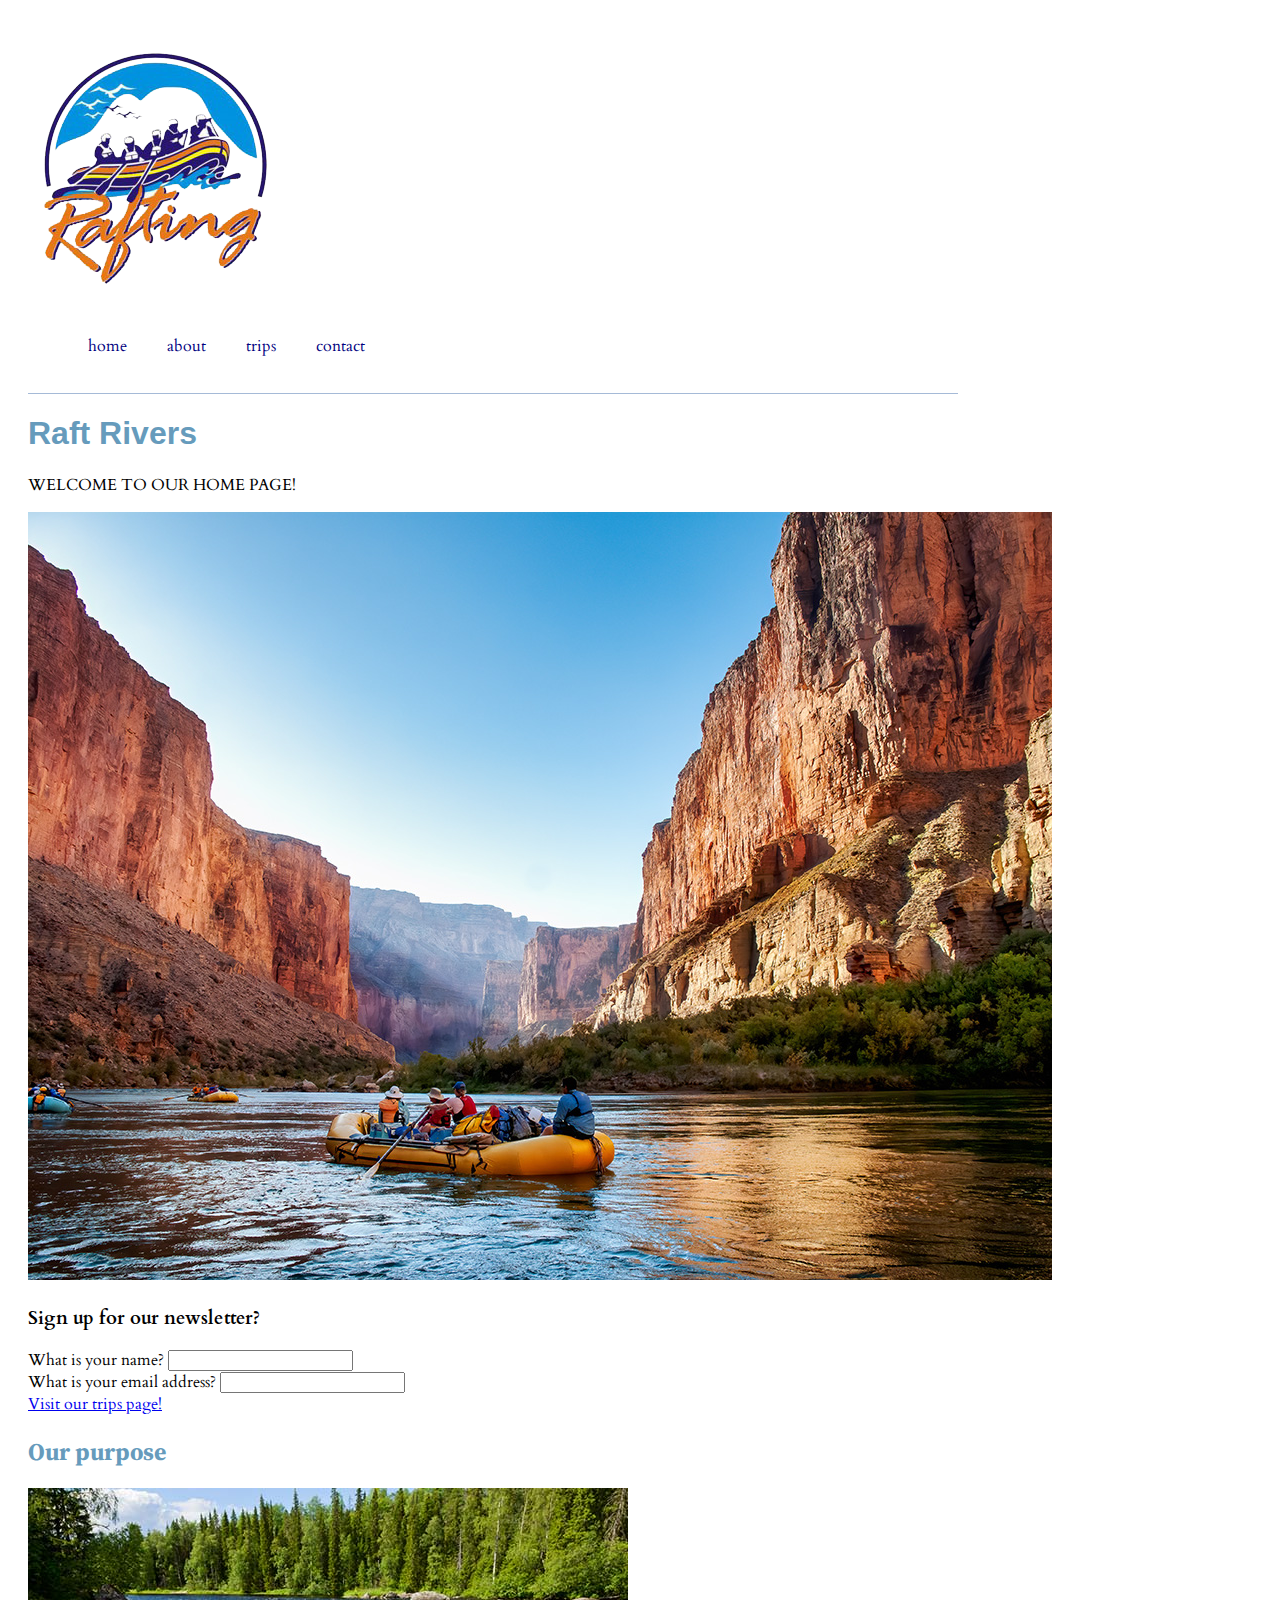
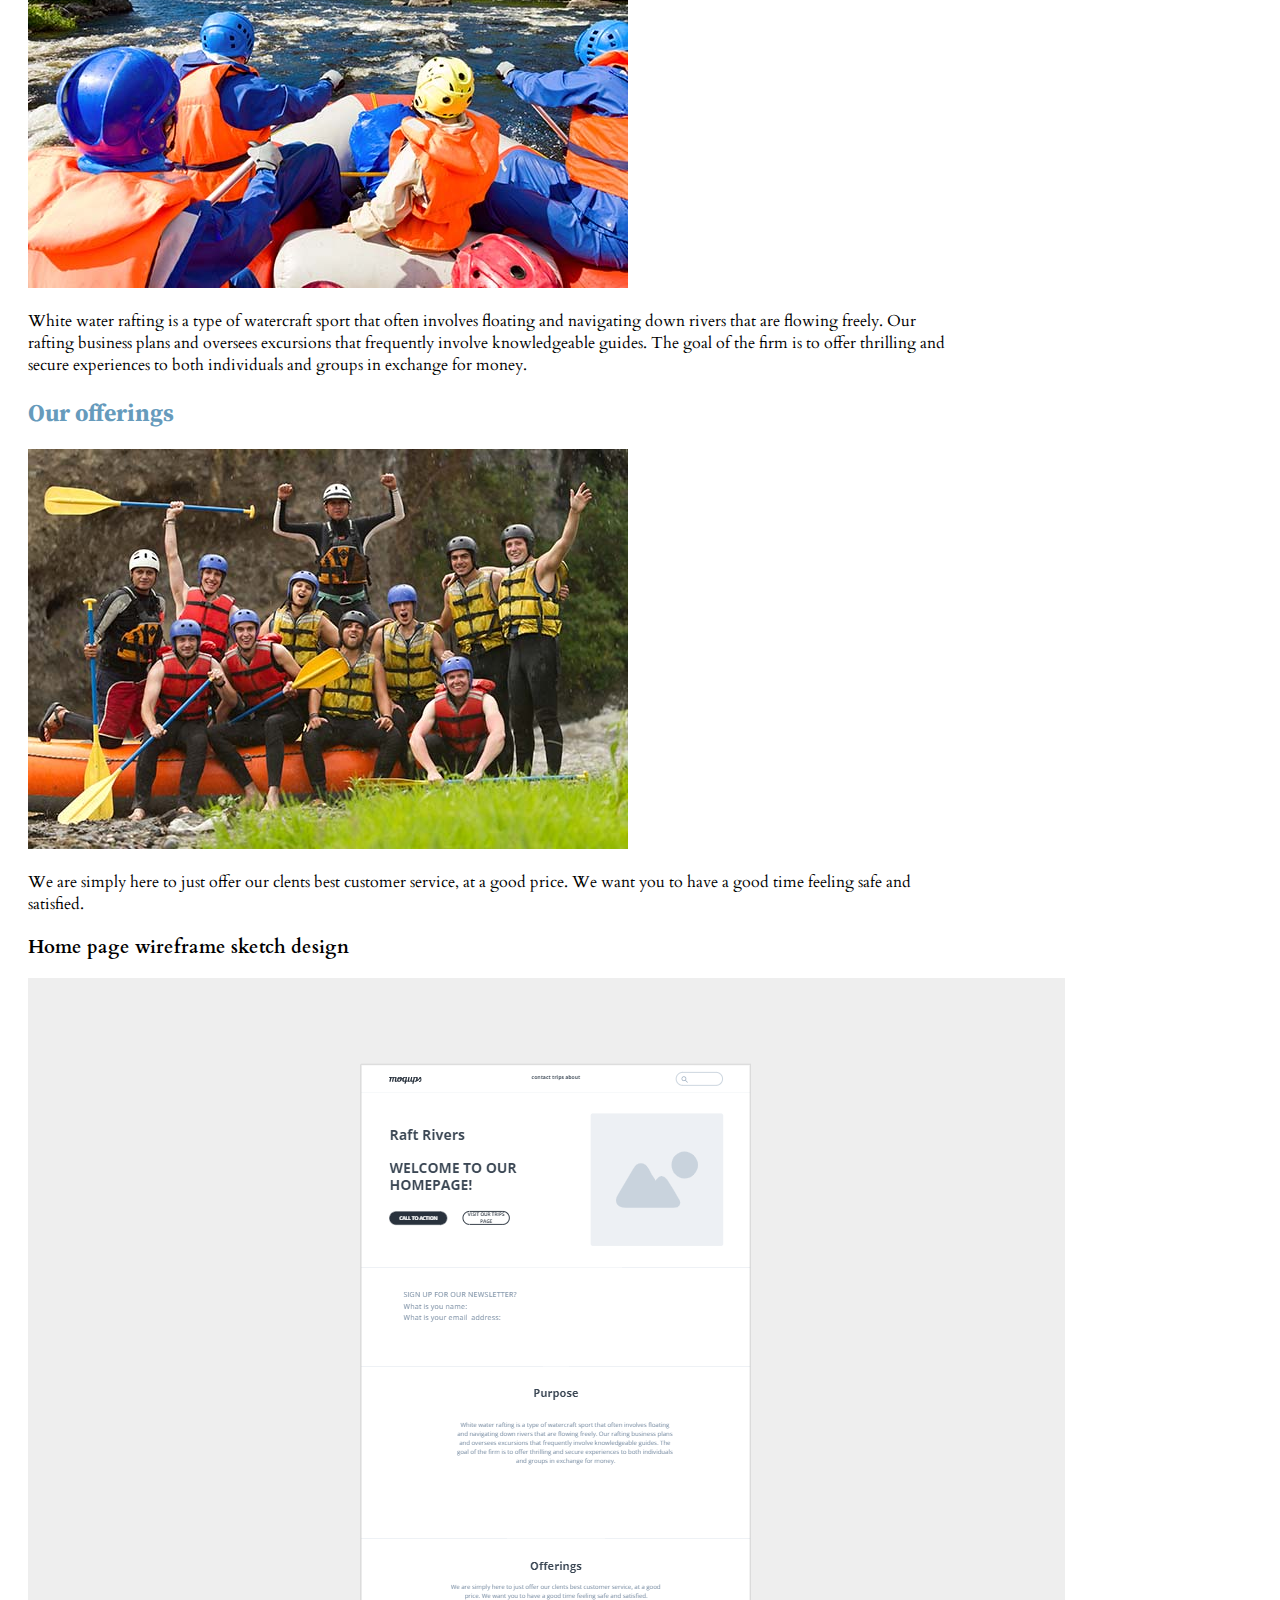
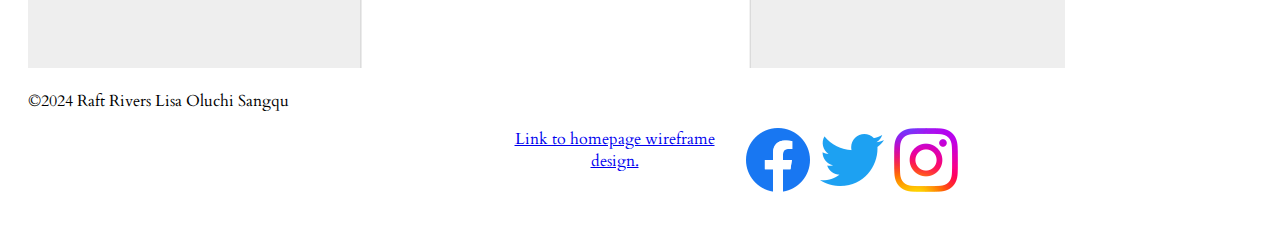
<file: wwr/index.html>
<!DOCTYPE html>
<html lang="en-US">
    <head>
        <meta charset="utf-8">
        <meta name="viewport" content="width=device-width,initial-scale=1">
        <title>Home</title>
        <meta name="description" content="This page will contain some attention grabbing information including company information, call(s) to action, appealing graphics, and other items.">
    <meta name="author" content="Lisa Oluchi Sangqu">
    <link rel="stylesheet" href="styles/rafting.css">
  </head>
</html>
<header>
  <div class="about">
    <img src="images/logo.png" alt="Rafting Site Logo">

    <nav>
      <ul class="navigation">
        <a href="index.html">home</a>
        <a href="about.html">about</a>
        <a href="trips.html">trips</a>
        <a href="contact.html">contact</a>
      </ul> 
      </nav>
</header>
<div class="gird">
<main>
    <h1>Raft Rivers</h1>
    <p>WELCOME TO OUR HOME PAGE!</p>
  <div class="home"> 
    <img src="images/homepg.jpg" alt="home backgroung image">
  </div>

    <form>
        <h3>Sign up for our newsletter?</h3>
<div class="home-form1">
 <label for="home-form1">What is your name?</label>
    <input type="text" id="home-form1" name="home-form1">
</div>
<div class="home-form2">
    <label for="home-form2">What is your email address?</label>
       <input type="text" id="home-form2" name="home-form2">
   </div>   
    </form>
    <a href="trips.html"> Visit our trips page!</a>  

    <h2>Our purpose</h2>
  <Img src="images/purpose.jpg" alt="White water rafting site purpose">
    <p>White water rafting is a type of watercraft sport that often involves floating and navigating down rivers that are flowing freely. Our rafting business plans and oversees excursions that frequently involve knowledgeable guides. The goal of the firm is to offer thrilling and secure experiences to both individuals and groups in exchange for money.</p>
    

    <h2>Our offerings</h2>
  <Img src="images/offerings.jpg" alt="White water rafting site offerings.">
    <p>We are simply here to just offer our clents best customer service, at a good price. We want you to have a good time feeling safe and satisfied.</p>

    <h3>Home page wireframe sketch design</h3>
    <img src="images/homewireframe.png" alt="homepage wireframe">

</main>
</div>


<footer>

    <p>©2024  Raft Rivers  Lisa Oluchi Sangqu </p>
    <nav class="sociallinks">
        <a href="https://app.moqups.com/unsaved/9911c828/edit/page/a5580e401">Link to homepage wireframe design.
        <a href="https://facebook.com">
          <img src="images/facebook.png" alt="Facebook">
        </a>
        <a href="https://twitter.com">
          <img src="images/twitter.png" alt="Twitter">
        </a>
        <a href="https://instagram.com">
          <img src="images/intsagram.png" alt="Instagram">
        </a>
      </nav>
</footer>
</file>
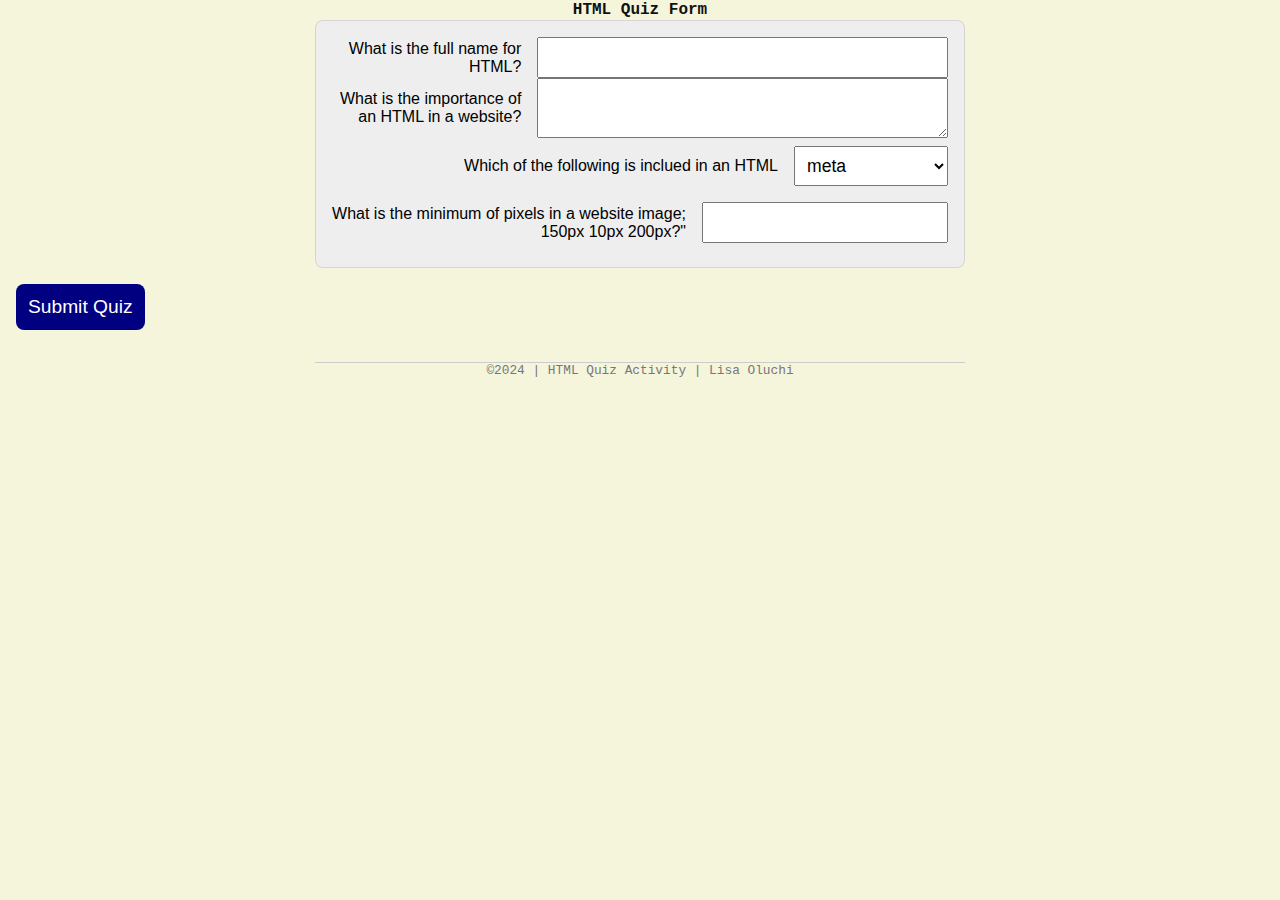
<file: quiz.html>
<!DOCTYPE html>
<html lang="en-us">
 <head>
  <meta charset="utf-8">
  <meta name="viewport" content="width=device-width,initial-scale=1">
  <title>Quiz form </title>
  <meta name="description" content="This page will be about a online HTML Quiz">
<meta name="author" content="Lisa Oluchi Sangqu">
<link rel="stylesheet" href="styles/quiz.css">
</head>
<body>
<header>
  <h1> HTML Quiz Form</h1>
</header>
<main>
    <form>
        <div class="form-item column2">
        <label for="q1">What is the full name for HTML?</label>
        <input type="text" id="q1" name="q1">
    </div>
    <div class=" form-item column2">
        <label for="q2">What is the importance of an HTML in a website?</label>
        <textarea id="q2" name="q2"></textarea>
    </div>
    <div class="form-item column1">
        <label for="q3">Which of the following is inclued in an HTML </label> 
        <select id="q3" name="q3">
        <option value="meta">meta</option>
        <option value="header">header</option>
        <option value="grid">grid</option>
        </select> </div>
        <div class="form-item column1">
        <label for="q4">What is the minimum of pixels in a website image; 150px 10px 200px?"</label>
        <input type="number" id="q4" name="q4">
          </form> </div>
          <button type="submit">Submit Quiz</button>
</main>
<footer>
  <p>©2024 | HTML Quiz Activity | Lisa Oluchi</p>
</footer>
</body>
</html>
  </head>
</html>
</file>
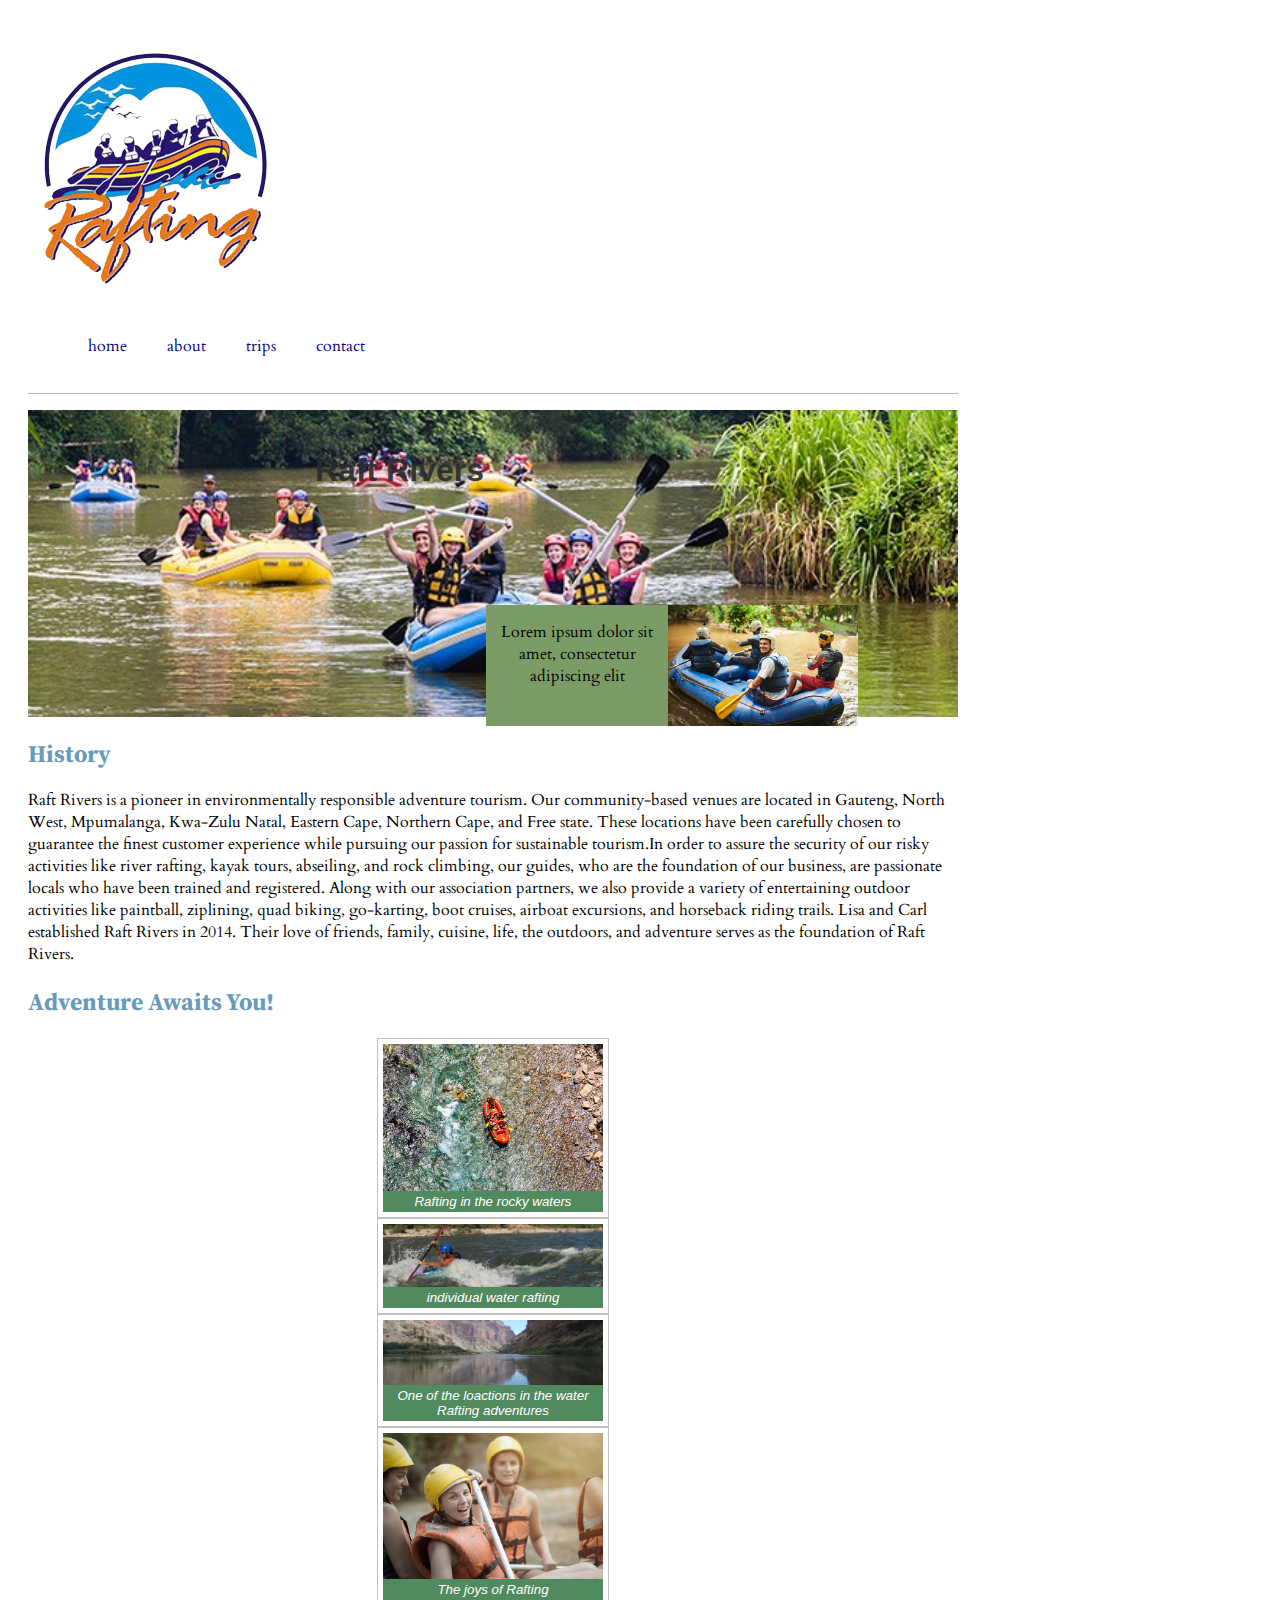
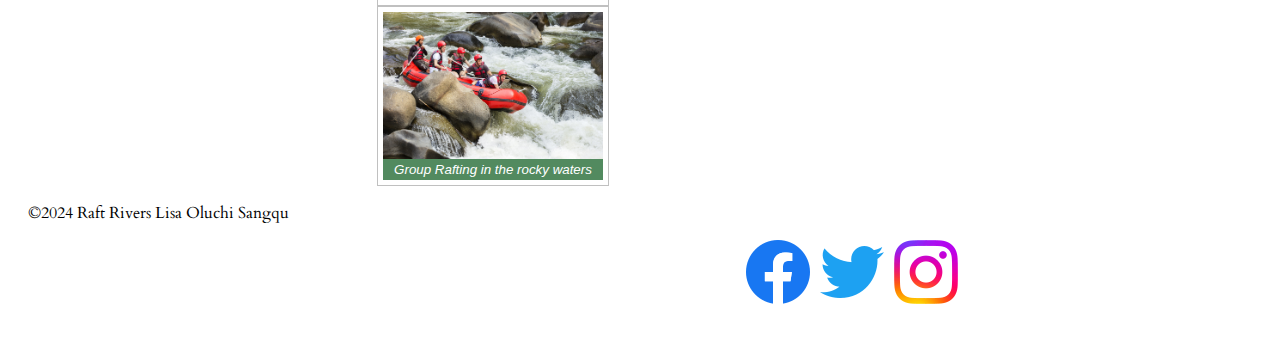
<file: wwr/about.html>
<!DOCTYPE html>
<html lang="en-US">
    <head>
        <meta charset="utf-8">
        <meta name="viewport" content="width=device-width,initial-scale=1">
        <title>About us</title>
        <meta name="description" content="This page will be an About Us type of page which may provide contact information, history, and other promotions">
    <meta name="author" content="Lisa Oluchi Sangqu">
    <link rel="stylesheet" href="styles/rafting.css">
  </head>
</html>
<header>
  <div class="about">
    <img src="images/logo.png" alt="Rafting Site Logo">

    <nav>
      <ul class="navigation">
        <a href="index.html">home</a>
        <a href="about.html">about</a>
        <a href="trips.html">trips</a>
        <a href="contact.html">contact</a>
      </ul> 
      </nav>
</header>

<main>
  <div class="hero"> 
    <img src="images/hero.jpg" alt="about us backgroung image">
    
    <h1>Raft Rivers</h1>
    <article>
      <img src="images/happyimg.jpg" alt="happy clients">
      <p>Lorem ipsum dolor sit amet, consectetur adipiscing elit</p>
   </article>

  </div>
    <section>
      <h2>History</h2>
      <p>Raft Rivers is a pioneer in environmentally responsible adventure tourism. Our community-based venues are located in Gauteng, North West, Mpumalanga, Kwa-Zulu Natal, Eastern Cape, Northern Cape, and Free state.  These locations have been carefully chosen to guarantee the finest customer experience while pursuing our passion for sustainable tourism.In order to assure the security of our risky activities like river rafting, kayak tours, abseiling, and rock climbing, our guides, who are the foundation of our business, are passionate locals who have been trained and registered. Along with our association partners, we also provide a variety of entertaining outdoor activities like paintball, ziplining, quad biking, go-karting, boot cruises, airboat excursions, and horseback riding trails.

        Lisa and Carl established Raft Rivers in 2014. Their love of friends, family, cuisine, life, the outdoors, and adventure serves as the foundation of Raft Rivers. 
        </p>   
    </section>
    <section class="images">
      <h2>Adventure Awaits You!</h2>
      <figure>
        <img src="images/image1.jpg" alt="White water rafting"> <figcaption>Rafting in the rocky waters</figcaption>
      </figure>
    <figure>
      <img src="images/image2.jpg" alt="White water rafting"><figcaption>individual water rafting</figcaption>
    </figure>
    <figure>
      <img src="images/image3.jpg" alt="White water rafting"><figcaption>One of the loactions in the water Rafting adventures</figcaption>
    </figure>
    <figure>
     <img src="images/image4.png" alt="White water rafting"> <figcaption>The joys of Rafting</figcaption>
    </figure>
    <figure>
      <img src="images/image5.jpg" alt="White water rafting"> <figcaption>Group Rafting in the rocky waters</figcaption>
    </figure>
    </section> 

    
</main>
</div>
<footer>
    <p>©2024  Raft Rivers  Lisa Oluchi Sangqu </p>
    <nav class="sociallinks">
        <a href="https://facebook.com">
          <img src="images/facebook.png" alt="Facebook">
        </a>
        <a href="https://twitter.com">
          <img src="images/twitter.png" alt="Twitter">
        </a>
        <a href="https://instagram.com">
          <img src="images/intsagram.png" alt="Instagram">
        </a>
      </nav>
</footer>
</file>
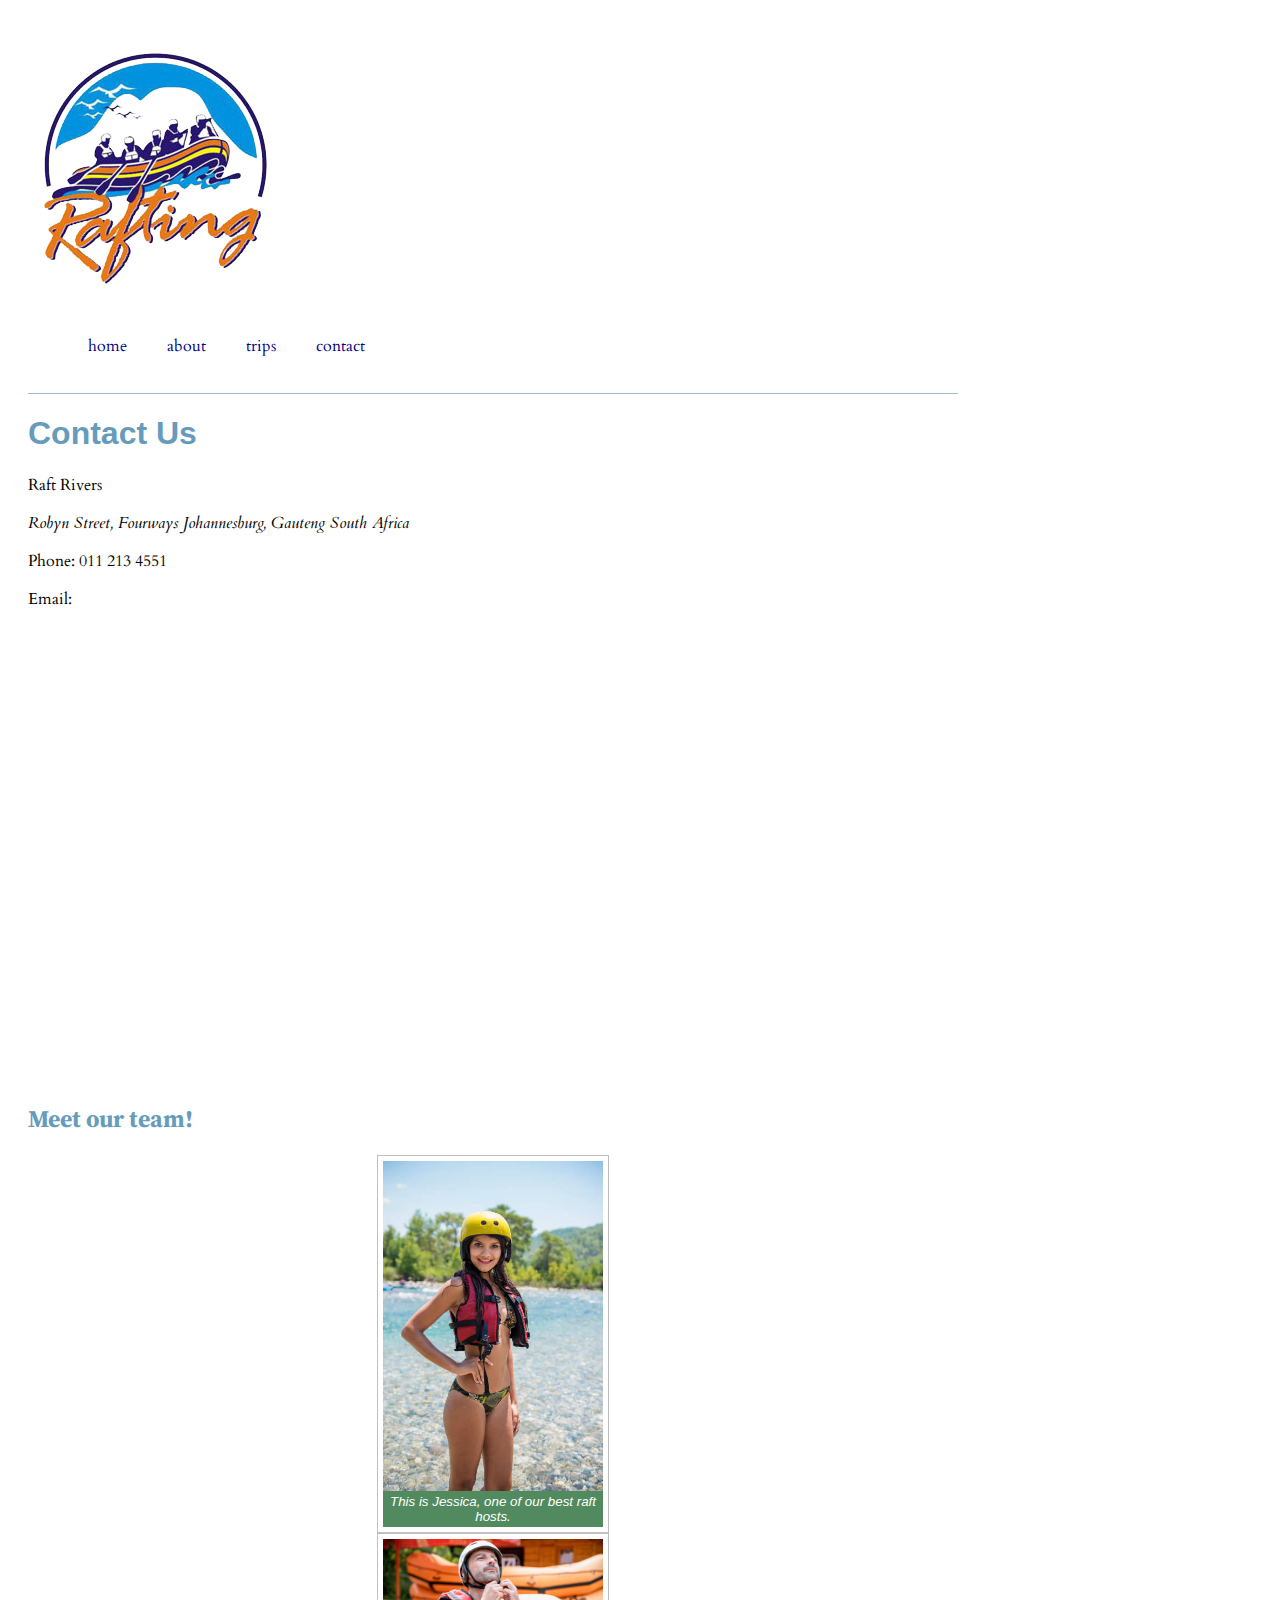
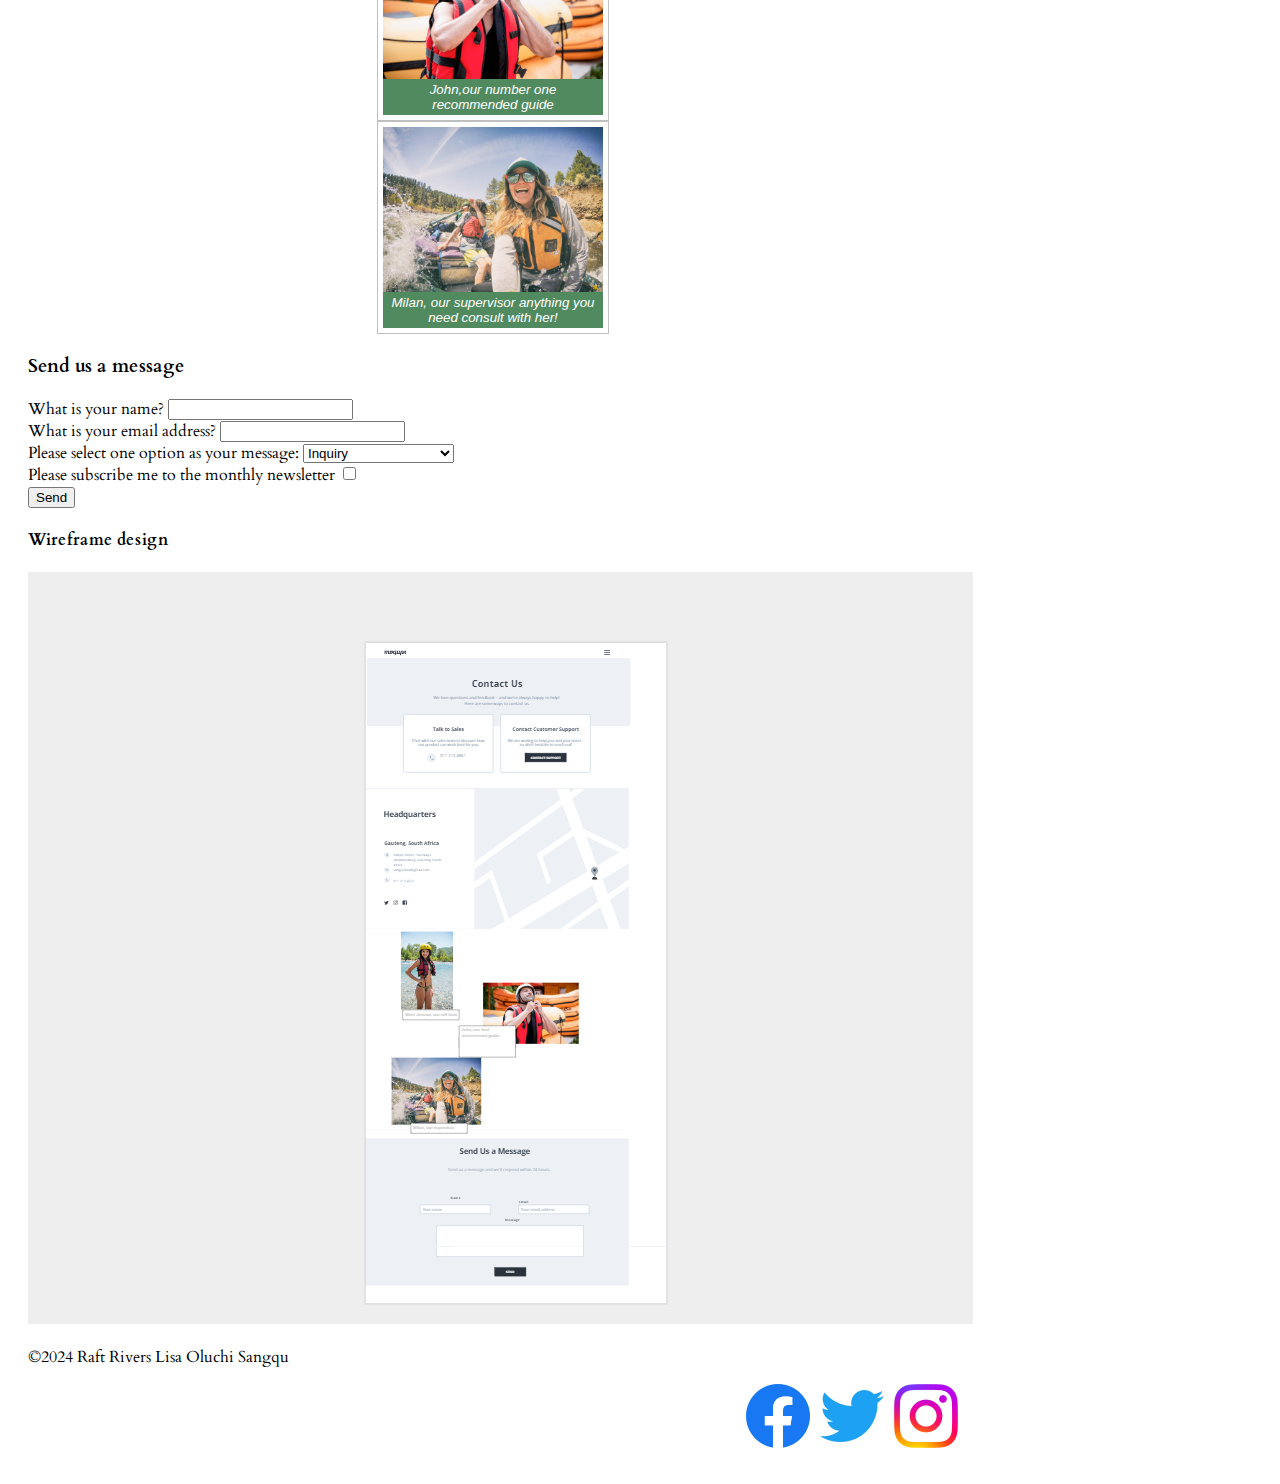
<file: wwr/contact.html>
<!DOCTYPE html>
<html lang="en-US">
    <head>
        <meta charset="utf-8">
        <meta name="viewport" content="width=device-width,initial-scale=1">
        <title>Contact us</title>
        <meta name="description" content="This page will provides contact information and a form to obtain user input including questions and comments.">
    <meta name="author" content="Lisa Oluchi Sangqu">
    <link rel="stylesheet" href="styles/rafting.css">
  </head>
</html>
<header>
  <div class="about">
    <img src="images/logo.png" alt="Rafting Site Logo">

    <nav>
      <ul class="navigation">
        <a href="index.html">home</a>
        <a href="about.html">about</a>
        <a href="trips.html">trips</a>
        <a href="contact.html">contact</a>
      </ul> 
      </nav>
  </header>

  

  <main>
  <h1>Contact Us</h1>  
    <p>Raft Rivers </p>
    <p><address>Robyn Street, Fourways Johannesburg, Gauteng South Africa</address></p>
    <p>Phone: 011 213 4551</p>
    <p> Email:<a href="sangqulisa@gmail.com"></a></p> 

    <div class="map">
        <iframe src="https://www.google.com/maps/embed?pb=!1m14!1m8!1m3!1d896.1754878340436!2d27.985478153372824!3d-26.043306323702584!3m2!1i1024!2i768!4f13.1!3m3!1m2!1s0x1e9574259514d433%3A0xedf51eaf951c7c7b!2s18%20Chroom%20St%2C%20Jukskei%20Park%2C%20Randburg%2C%202188!5e0!3m2!1sen!2sza!4v1680470971715!5m2!1sen!2sza" width="600" height="450" style="border:0;" allowfullscreen="" loading="lazy" referrerpolicy="no-referrer-when-downgrade"></iframe>
        </div> 
 <section class="employeeimages">
            <h2>Meet our team!</h2>
            <figure>
                <img src="images/employee1.jpg" alt="White water rafting"> <figcaption>This is Jessica, one of our best raft hosts.</figcaption>
      </figure>
    <figure>
        <img src="images/employee2.jpg" alt="White water rafting"><figcaption>John,our number one recommended guide</figcaption>
    </figure>
    <figure>
        <img src="images/employee3.jpg" alt="White water rafting"><figcaption>Milan, our supervisor anything you need consult with her!</figcaption>
    </figure> </section>

 
 <form>
    <h3> Send us a message</h3>
<div class="Form-que1">
 <label for="form-que1">What is your name?</label>
    <input type="text" id="form-que1" name="form-que1">
</div>
<div class="Form-que2">
    <label for="form-que2">What is your email address?</label>
       <input type="text" id="form-que2" name="form-que2">
   </div>
   <div class="Form-que3">
    <label for="form-que3">Please select one option as your message:</label>
       <select id="form-que3" name="form-que3">
        <option value="General inquiry">Inquiry</option>
        <option value="Reservation Question">Reservation Question</option>
        <option value="Website Suggestion">Suggestion</option>
        </select></div>
        <div class="form-que4">
<label for="form-que4">Please subscribe me to the monthly newsletter</label>
<input type="checkbox" id="form-que4" name="form-que4">
        </div>
     </form>
     <button type="submit">Send</button>
  </main> 
  
<h4>Wireframe design</h4>
<img src="images/wireframedesign.png" alt="Contact us page wireframe">
  
  <footer>
      <p>©2024  Raft Rivers  Lisa Oluchi Sangqu </p>
      <nav class="sociallinks">
          <a href="https://facebook.com">
            <img src="images/facebook.png" alt="Facebook">
          </a>
          <a href="https://twitter.com">
            <img src="images/twitter.png" alt="Twitter">
          </a>
          <a href="https://instagram.com">
            <img src="images/intsagram.png" alt="Instagram">
          </a>
        </nav>
  </footer>
</file>
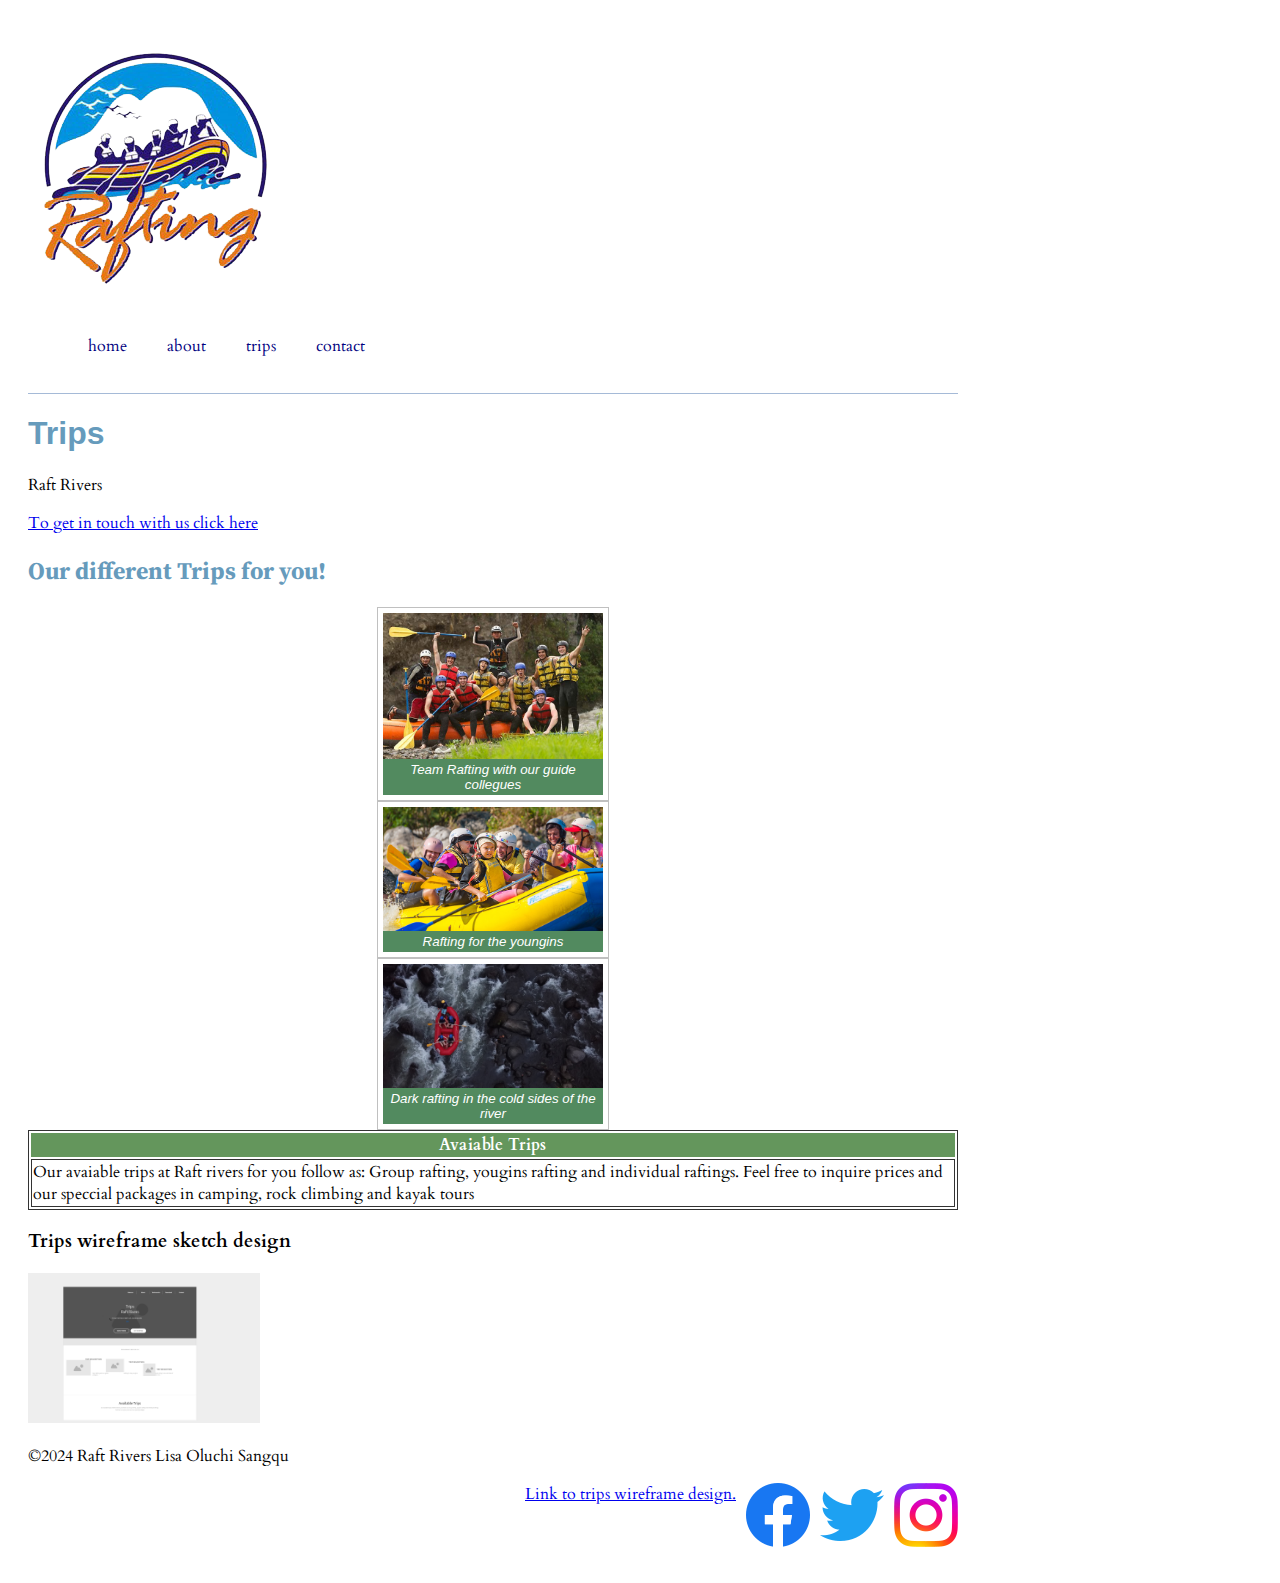
<file: wwr/trips.html>
<!DOCTYPE html>
<html lang="en-US">
    <head>
        <meta charset="utf-8">
        <meta name="viewport" content="width=device-width,initial-scale=1">
        <title>Trips</title>
        <meta name="description" content="This page provides detailed information and examples of the different adventures or trips that the company offerings including available equipment.">
    <meta name="author" content="Lisa Oluchi Sangqu">
    <link rel="stylesheet" href="styles/rafting.css">
  </head>
</html>
<header>
  <div class="about">
    <img src="images/logo.png" alt="Rafting Site Logo">

    <nav>
      <ul class="navigation">
        <a href="index.html">home</a>
        <a href="about.html">about</a>
        <a href="trips.html">trips</a>
        <a href="contact.html">contact</a>
      </ul> 
      </nav>
</header>
<main>
<h1>Trips</h1>
<p>Raft Rivers</p>   
 <a href="contact.html"> To get in touch with us click here</a>
 <section class="images">
    <h2>Our different Trips for you!</h2>
    <figure>
      <img src="images/tripimg1.jpg" alt="White water rafting"> <figcaption> Team Rafting with our guide collegues</figcaption>
    </figure>
  <figure>
    <img src="images/tripimg2.jpg" alt="White water rafting"><figcaption>Rafting for the youngins</figcaption>
  </figure>
  <figure>
    <img src="images/tripimg3.jpg" alt="White water rafting"><figcaption>Dark rafting in the cold sides of the river</figcaption>
  </figure>

  <table>
  <thead>
      <tr>
          <th colspan="2">Avaiable Trips</th>
      </tr>
  </thead>
  <tbody>
      <tr>
          <td>Our avaiable trips at Raft rivers for you follow as: Group rafting, yougins rafting and individual raftings. Feel free to inquire prices and our speccial packages in camping, rock climbing and kayak tours </td>
         
      </tr>
  </tbody>
</table>

<h3>Trips wireframe sketch design</h3>
<img src="images/tripwireframe.png" alt="Trips page wireframe">
</main>




<footer>
    <p>©2024  Raft Rivers  Lisa Oluchi Sangqu </p>
    <nav class="sociallinks">
      <a href="https://app.moqups.com/unsaved/94e93442/edit/page/a65f54a95">Link to trips wireframe design.
        <a href="https://facebook.com">
          <img src="images/facebook.png" alt="Facebook">
        </a>
        <a href="https://twitter.com">
          <img src="images/twitter.png" alt="Twitter">
        </a>
        <a href="https://instagram.com">
          <img src="images/intsagram.png" alt="Instagram">
        </a>
      </nav>
</footer>
</file>
<file: wwr/styles/rafting.css>
@import url('https://fonts.googleapis.com/css2?family=Cardo&family=Source+Serif+Pro&display=swap');
:root {
    --primary-color: #669BBC;
    --secondary-color: #FDF0D5;
    --accent1-color: #0f0304;
    --accent2-color: #003049;

    --heading-font: 'Source Serif Pro', serif;
    --paragraph-font: 'Cardo', serif;
  
    --nav-background-color: #fffefc;
    --nav-link-color: #9ec2d8;
    --nav-hover-link-color: #474343;
    --nav-hover-background-color: #6a8391;
  }

  body {
    font-family: var(--paragraph-font);
    max-width: 930px;
    padding: 20px;
  }
  h1, h2 {
    font-family: var(--heading-font);
    color: var(--primary-color);
  }

  div.hero {
    position: relative;
    width: 100%;
    text-align: center;
  }

  .hero img {
    display: block;
    width: 100%;
    height: auto;
  }

  .hero h1{ 
    position: absolute;
    top: 21px;
  left: 287px;
  color: #2a2d2ceb;
   }
   
   article{ 
    position: absolute;
    top: 195px;
  right: 100px;
  background-color: #7b9c66;
   }  

   .hero article img {
    /* you most likely will have other declarations here */
    float: right;
    width: 190px
  }
   
 box {
  margin: 1rem;
  border: 1px solid rgba(255, 255, 255, 0.1);
  padding: 1rem;
  background-color: #c7dbea;
  color: #000;
} 

    
header {
	margin: 1rem auto;
	display: grid;
	grid-template-columns: 120px 1fr 2fr;
	align-items: center;
	border-bottom: 1px solid #a5bad7;
	max-width: 1000px;
}


.logo img {
	margin: 0 0.25rem 0 1rem;
	width: 64px;
	height: auto;
}

h1 {
	font-size: 2rem;
	font-family: Acme, Arial, sans-serif;
}

nav {
	text-align: center;
}

.navigation {
	display: flex;
	list-style: none;
}

.navigation li {
	flex: 1 1 100%;
}

.navigation a {
	display: block;
	color: navy;
	padding: 20px;
	text-decoration: none;
}

.navigation a:hover {
	color: rgb(113, 195, 220);
	font-weight: 700;
	text-decoration: underline;
}


figure {
  border: thin #c0c0c0 solid;
  display: flex;
  flex-flow: column;
  padding: 5px;
  max-width: 220px;
  margin: auto;
}

 .images img {
  max-width: 500px;
  max-height: 150px;
}

figcaption {background-color: #528a5f;
  color: #fff;
  font: italic smaller sans-serif;
  padding: 3px;
  text-align: center;
}

.sociallinks{
  float: right;
}

.sociallinks {
  width: 50%;
  height: 100px;
  display: flex;
  grid-template-columns: 1fr 1fr 1fr;
  justify-content: end;
  justify-items: end;
  grid-gap:10px ;
  align-content: end;
}

table,
td {
    border: 1px solid #333;
}

thead,
tfoot {
    background-color: #64965c;
    color: #fff;
}

.grid h2{ 
  border-bottom:1px #51a1c0; 
  position: absolute;
  top: 10px;
  left: 20px;
  }

  .grid {
    display: grid;
    align-items:center;
  }
</file>
<file: styles/quiz.css>
@import url('https://fonts.googleapis.com/css2?family=Cardo&family=Source+Serif+Pro&display=swap');

* {
    margin: 0;
    padding: 0;
    box-sizing: border-box;
  }
  
  body{
    font-family: 'Courier New', Courier, monospace;
    font-size: medium;
    color: rgb(0, 0, 0);
    background-color: beige;
  }

  header{
    margin: auto;
    width: 650px;
  }

  h1{
    margin: 1px;
    font-size: medium;
    color: rgb(17, 17, 18);
    text-align: center;
  }

  
form {
    width: 650px;
    margin: 0 auto;
    padding: 1rem;
    border: 1px solid rgba(0, 0, 0, 0.1);
    border-radius: 0.5rem;
    background-color: #eee;
    display: grid;
  }

  label, input, button, select, textarea {
    font-family: Roboto, Arial, sans-serif;
  }

  label {
    text-align: right;
    padding-right: 1rem;
  }
  

  
input, select, textarea {
  padding: 0.5rem;
  font-size: 1.1rem;
}



button { 
  margin: 1rem;
  background-color: navy;
  color: #fff;
  border: none;
  border-radius: .5rem;
  padding: .75rem;
  font-size: 1.2rem;
}

button:hover {
  background-color: darkgreen;
}


footer {
  margin: 1rem auto 0;
  width: 650px;
  text-align: center;
  font-size: 0.8em;
  color: #777;
  border-top: 1px solid #ccc;
}


.form-item {
  display: grid;
  align-items: center;
}
  

.column1 {
  grid-template-columns: 3fr 1fr;
  margin: 0.5rem 0;
} 



.column2 {
  grid-template-columns: 1fr 2fr;
}
</file>
